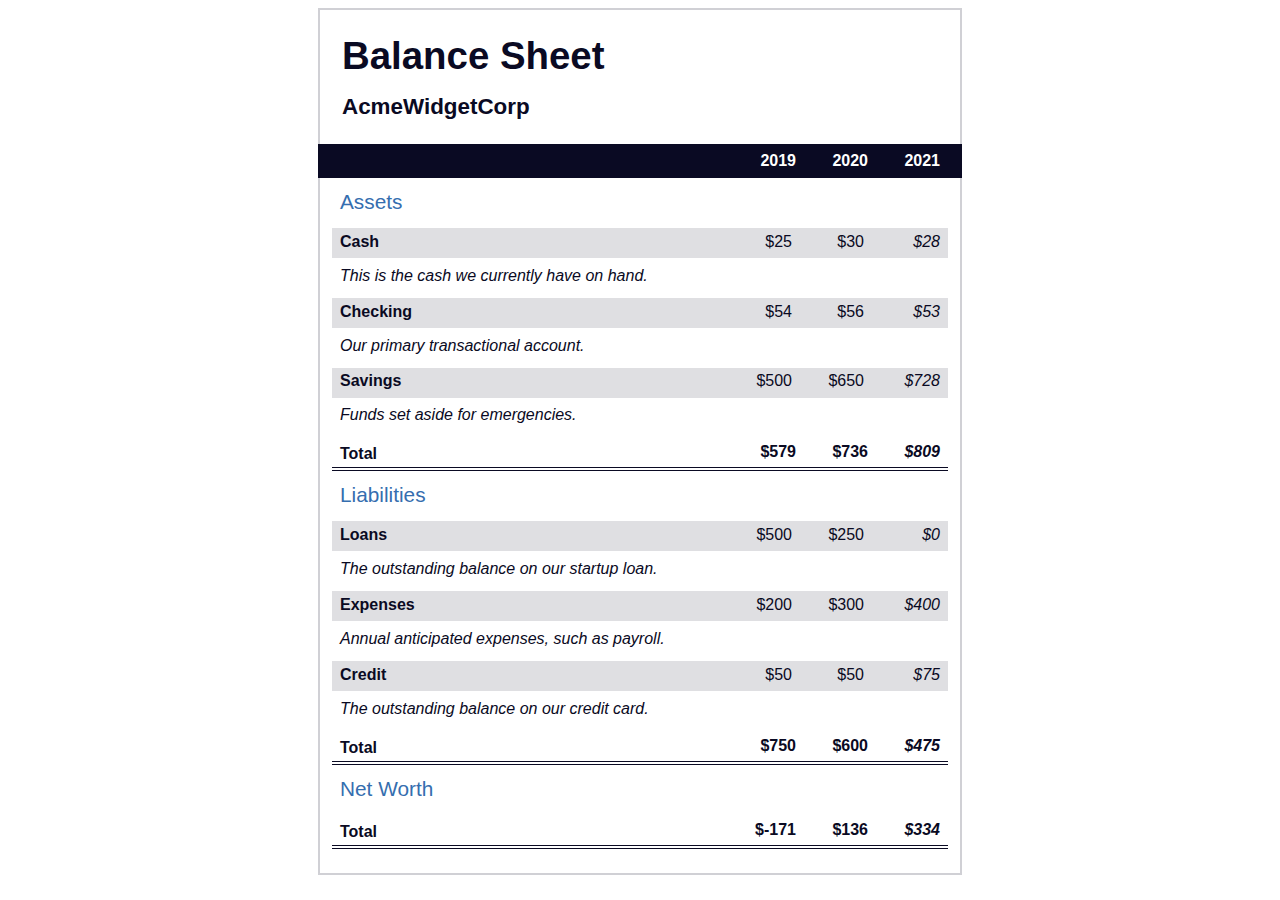
<file: balance_sheet/index.html>
<!DOCTYPE html>
<html lang="en">
  <head>
    <meta charset="UTF-8">
    <meta name="viewport" content="width=device-width, initial-scale=1.0">
    <title>Balance Sheet</title>
    <link rel="stylesheet" href="./styles.css">
  </head>
  <body>
    <main>
      <section>
        <h1>
          <span class="flex">
            <span>AcmeWidgetCorp</span>
            <span>Balance Sheet</span>
          </span>
        </h1>
        <div id="years" aria-hidden="true">
          <span class="year">2019</span>
          <span class="year">2020</span>
          <span class="year">2021</span>
        </div>
        <div class="table-wrap">
          <table>
            <caption>Assets</caption>
            <thead>
              <tr>
                <td></td>
                <th><span class="sr-only year">2019</span></th>
                <th><span class="sr-only year">2020</span></th>
                <th class="current"><span class="sr-only year">2021</span></th>
              </tr>
            </thead>
            <tbody>
              <tr class="data">
                <th>Cash <span class="description">This is the cash we currently have on hand.</span></th>
                <td>$25</td>
                <td>$30</td>
                <td class="current">$28</td>
              </tr>
              <tr class="data">
                <th>Checking <span class="description">Our primary transactional account.</span></th>
                <td>$54</td>
                <td>$56</td>
                <td class="current">$53</td>
              </tr>
              <tr class="data">
                <th>Savings <span class="description">Funds set aside for emergencies.</span></th>
                <td>$500</td>
                <td>$650</td>
                <td class="current">$728</td>
              </tr>
              <tr class="total">
                <th>Total <span class="sr-only">Assets</span></th>
                <td>$579</td>
                <td>$736</td>
                <td class="current">$809</td>
              </tr>
            </tbody>
          </table>
          <table>
            <caption>Liabilities</caption>
            <thead>
              <tr>
              <td></td>
              <th><span class="sr-only">2019</span></th>
              <th><span class="sr-only">2020</span></th>
              <th><span class="sr-only">2021</span></th>
              </tr>
            </thead>
            <tbody>
              <tr class="data">
                <th>Loans <span class="description">The outstanding balance on our startup loan.</span></th>
                <td>$500</td>
                <td>$250</td>
                <td class="current">$0</td>
              </tr>
              <tr class="data">
                <th>Expenses <span class="description">Annual anticipated expenses, such as payroll.</span></th>
                <td>$200</td>
                <td>$300</td>
                <td class="current">$400</td>
              </tr>
              <tr class="data">
                <th>Credit <span class="description">The outstanding balance on our credit card.</span></th>
                <td>$50</td>
                <td>$50</td>
                <td class="current">$75</td>
              </tr>
              <tr class="total">
                <th>Total <span class="sr-only">Liabilities</span></th>
                <td>$750</td>
                <td>$600</td>
                <td class="current">$475</td>
              </tr>
            </tbody>
          </table>
          <table>
            <caption>Net Worth</caption>
            <thead>
              <tr>
              <td></td>
              <th><span class="sr-only">2019</span></th>
              <th><span class="sr-only">2020</span></th>
              <th><span class="sr-only">2021</span></th>
              </tr>
            </thead>
            <tbody>
              <tr class="total">
                <th>Total <span class="sr-only">Net Worth</span></th>
                <td>$-171</td>
                <td>$136</td>
                <td class="current">$334</td>
              </tr>
            </tbody>
          </table>
        </div>
      </section>
    </main>
  </body>
</html>
</file>
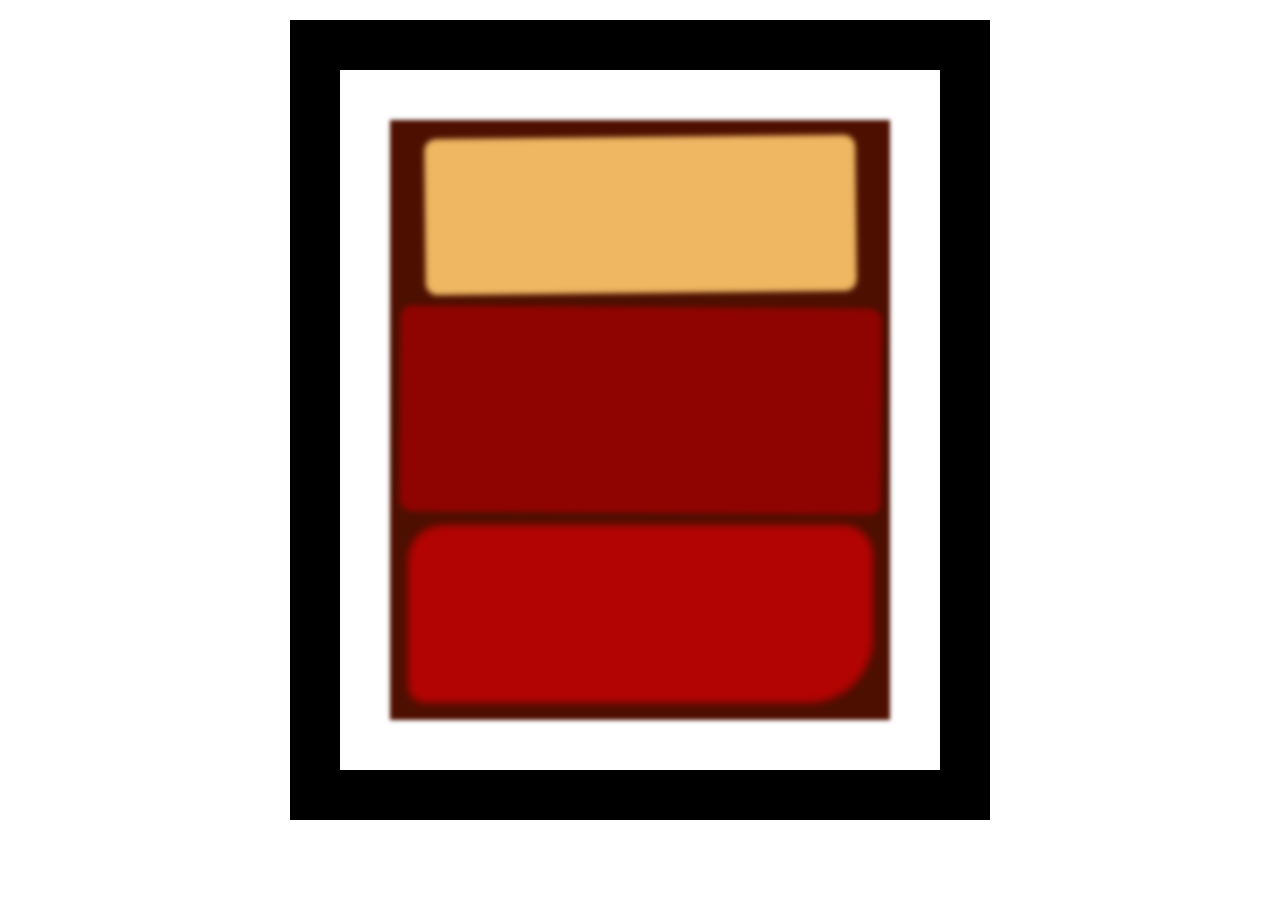
<file: box_model/index.html>
<!DOCTYPE html>
<html lang="en">
  <head>
    <meta charset="UTF-8">
    <title>Rothko Painting</title>
    <link href="./styles.css" rel="stylesheet">
  </head>
  <body>
    <div class="frame">
      <div class="canvas">
        <div class="one"></div>
        <div class="two"></div>
        <div class="three"></div>
      </div>
    </div>
  </body>
</html>
</file>
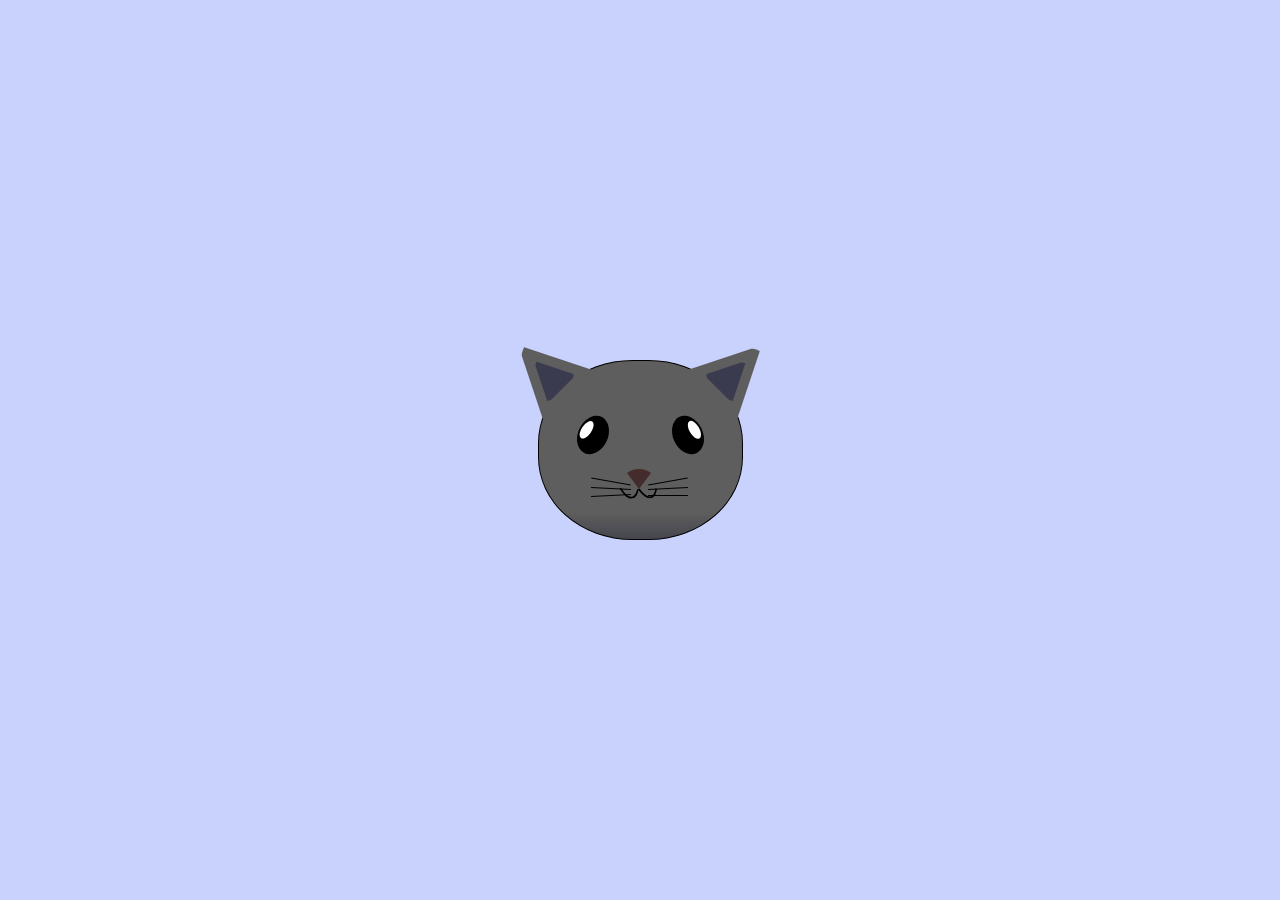
<file: cat_painting/index.html>
<!DOCTYPE html>
<html lang="en">
<head>
    <meta charset="UTF-8">
    <title>fCC Cat Painting</title>
    <link rel="stylesheet" href="./styles.css">
</head>
<body>
    <main>
      <div class="cat-head">
        <div class="cat-ears">
          <div class="cat-left-ear">
            <div class="cat-left-inner-ear"></div>
          </div>
          <div class="cat-right-ear">
            <div class="cat-right-inner-ear"></div>
          </div>
        </div>

        <div class="cat-eyes">
          <div class="cat-left-eye">
            <div class="cat-left-inner-eye"></div>
          </div>
          <div class="cat-right-eye">
            <div class="cat-right-inner-eye"></div>
          </div>
        </div>

        <div class="cat-nose"></div>

        <div class="cat-mouth">
          <div class="cat-mouth-line-left"></div>
          <div class="cat-mouth-line-right"></div>
        </div>

        <div class="cat-whiskers">
          <div class="cat-whiskers-left">
            <div class="cat-whisker-left-top"></div>
            <div class="cat-whisker-left-middle"></div>
            <div class="cat-whisker-left-bottom"></div>
          </div>
          <div class="cat-whiskers-right">
            <div class="cat-whisker-right-top"></div>
            <div class="cat-whisker-right-middle"></div>
            <div class="cat-whisker-right-bottom"></div>
          </div>
        </div>

      </div>
    </main>
</body>
</html>
</file>
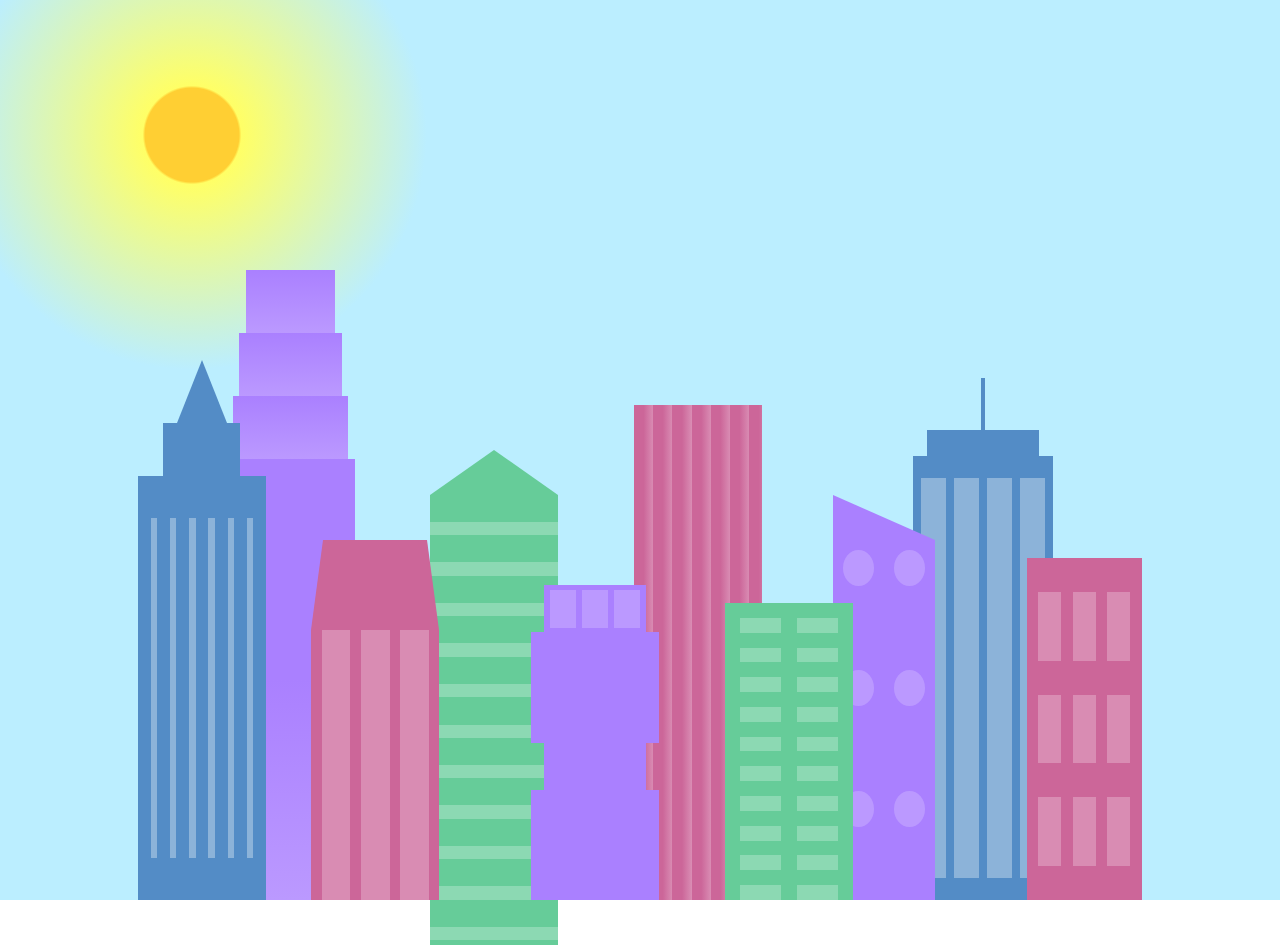
<file: city_skyline/index.html>
<!DOCTYPE html>
<html lang="en">    
  <head>
    <meta charset="UTF-8">
    <title>City Skyline</title>
    <link href="styles.css" rel="stylesheet" />   
  </head>

  <body>
    <div class="background-buildings sky">
      <div></div>
      <div></div>
      <div class="bb1 building-wrap">
        <div class="bb1a bb1-window"></div>
        <div class="bb1b bb1-window"></div>
        <div class="bb1c bb1-window"></div>
        <div class="bb1d"></div>
      </div>
      <div class="bb2">
        <div class="bb2a"></div>
        <div class="bb2b"></div>
      </div>
      <div class="bb3"></div>
      <div></div>
      <div class="bb4 building-wrap">
        <div class="bb4a"></div>
        <div class="bb4b"></div>
        <div class="bb4c window-wrap">
          <div class="bb4-window"></div>
          <div class="bb4-window"></div>
          <div class="bb4-window"></div>
          <div class="bb4-window"></div>
        </div>
      </div>
      <div></div>
      <div></div>
    </div>

    <div class="foreground-buildings">
      <div></div>
      <div></div>
      <div class="fb1 building-wrap">
        <div class="fb1a"></div>
        <div class="fb1b"></div>
        <div class="fb1c"></div>
      </div>
      <div class="fb2">
        <div class="fb2a"></div>
        <div class="fb2b window-wrap">
          <div class="fb2-window"></div>
          <div class="fb2-window"></div>
          <div class="fb2-window"></div>
        </div>
      </div>
      <div></div>
      <div class="fb3 building-wrap">
        <div class="fb3a window-wrap">
          <div class="fb3-window"></div>
          <div class="fb3-window"></div>
          <div class="fb3-window"></div>
        </div>
        <div class="fb3b"></div>
        <div class="fb3a"></div>
        <div class="fb3b"></div>
      </div>
      <div class="fb4">
        <div class="fb4a"></div>
        <div class="fb4b">
          <div class="fb4-window"></div>
          <div class="fb4-window"></div>
          <div class="fb4-window"></div>
          <div class="fb4-window"></div>
          <div class="fb4-window"></div>
          <div class="fb4-window"></div>
        </div>
      </div>
      <div class="fb5"></div>
      <div class="fb6"></div>
      <div></div>
      <div></div>
    </div>
  </body>
</html>
</file>
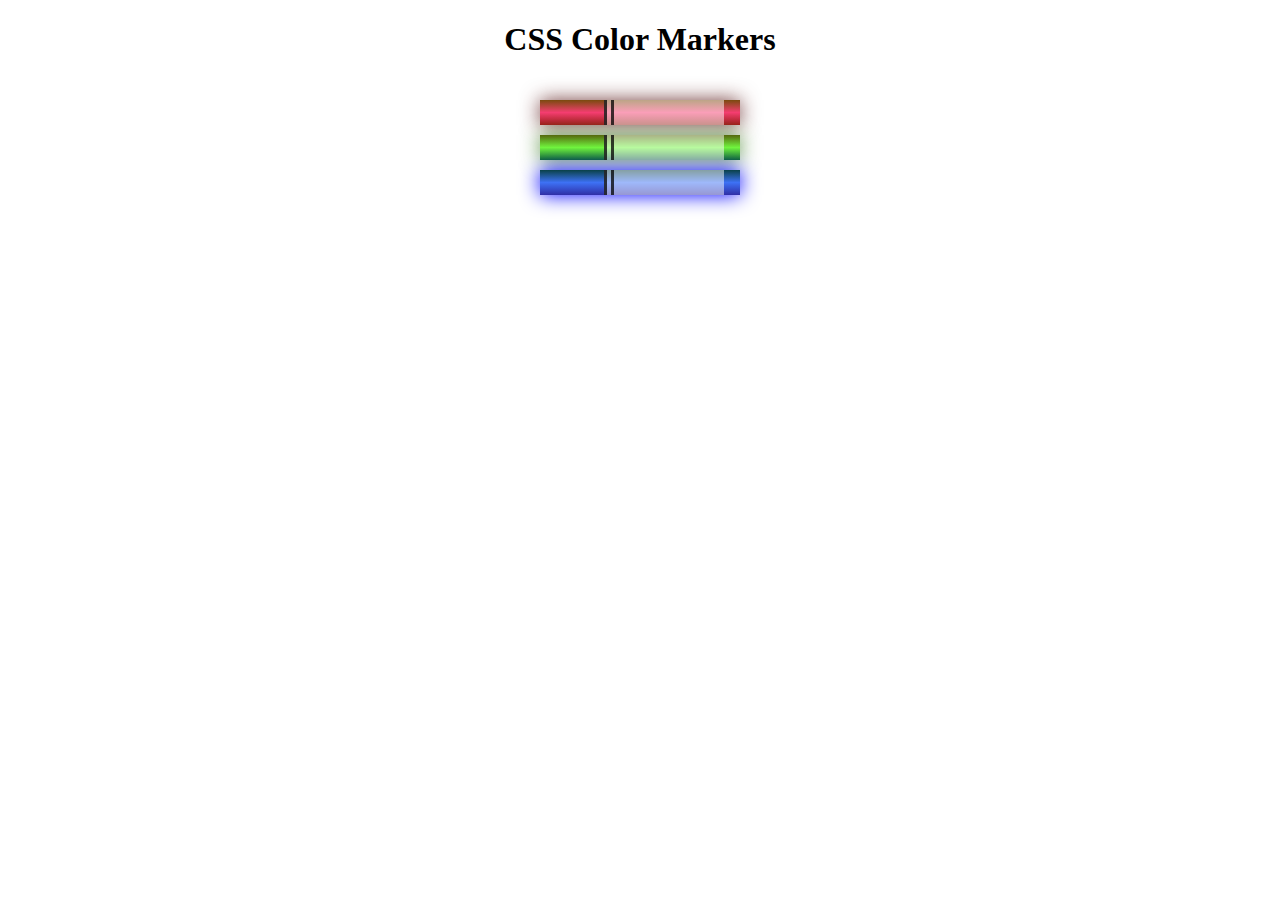
<file: colored_markers/index.html>
<!DOCTYPE html>
<html lang="en">
  <head>
    <meta charset="utf-8">
    <meta name="viewport" content="width=device-width, initial-scale=1.0">
    <title>Colored Markers</title>
    <link rel="stylesheet" href="styles.css">
  </head>
  <body>
    <h1>CSS Color Markers</h1>
    <div class="container">
      <div class="marker red">
        <div class="cap"></div>
        <div class="sleeve"></div>
      </div>
      <div class="marker green">
        <div class="cap"></div>
        <div class="sleeve"></div>
      </div>
      <div class="marker blue">
        <div class="cap"></div>
        <div class="sleeve"></div>
      </div>
    </div>
  </body>
</html>
</file>
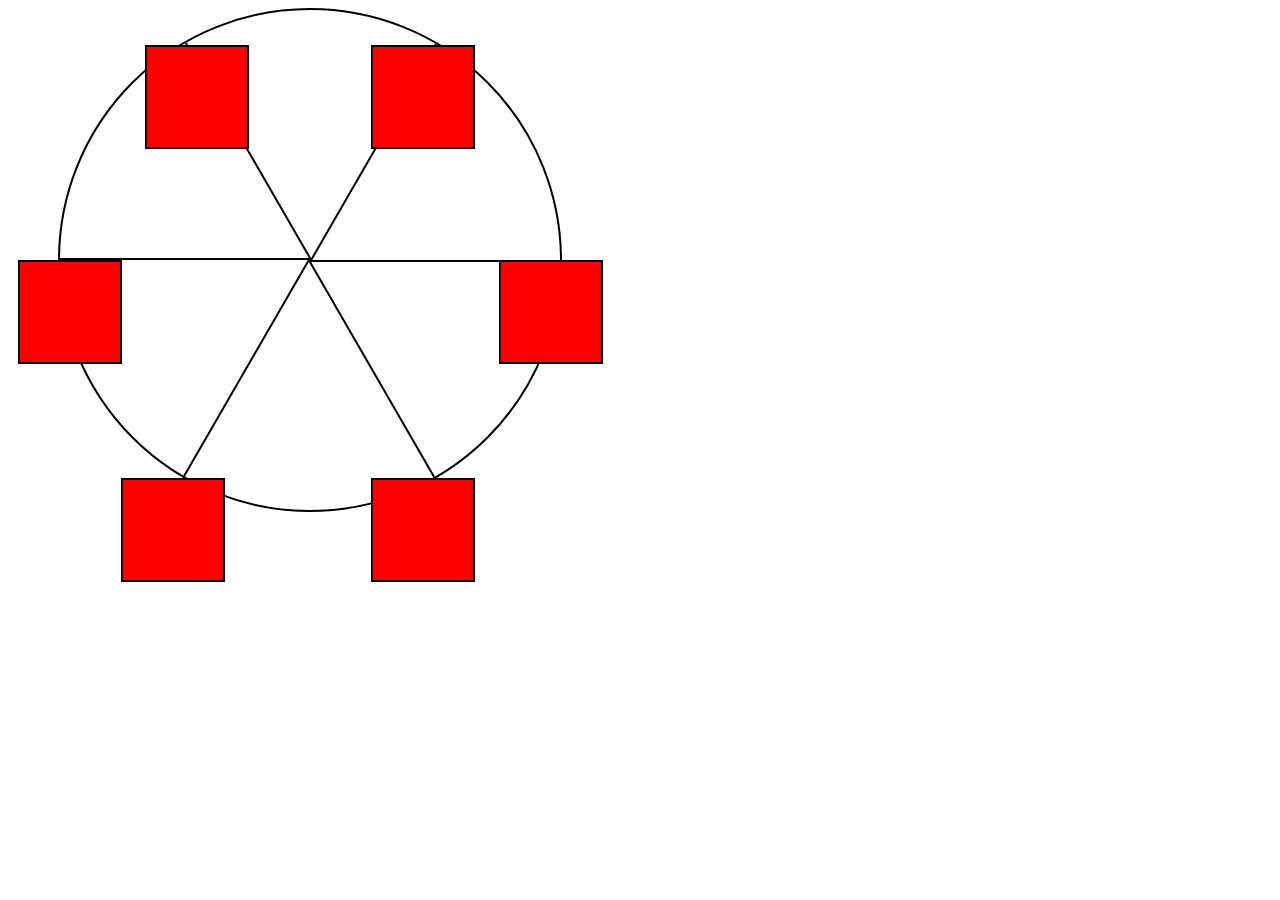
<file: noria/index.html>
<!DOCTYPE html>
<html lang="en">
  <head>
    <meta charset="UTF-8">
    <title>Ferris Wheel</title>
    <link rel="stylesheet" href="./styles.css">
  </head>
  <body>
    <div class="wheel">
      <span class="line"></span>
      <span class="line"></span>
      <span class="line"></span>
      <span class="line"></span>
      <span class="line"></span>
      <span class="line"></span>

      <div class="cabin"></div>
      <div class="cabin"></div>
      <div class="cabin"></div>
      <div class="cabin"></div>
      <div class="cabin"></div>
      <div class="cabin"></div>
    </div>
  </body>
</html>
</file>
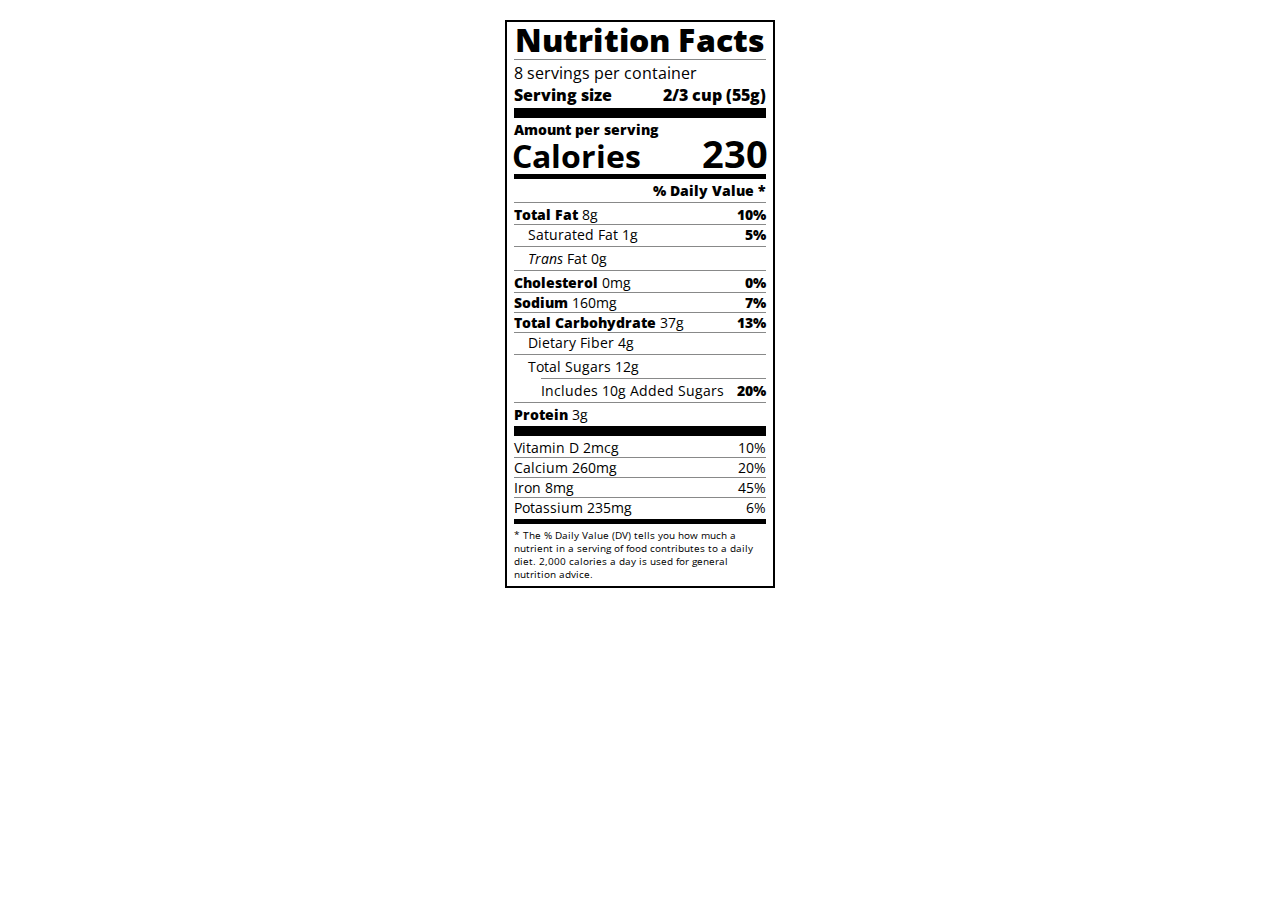
<file: nutrition_label/index.html>
<!DOCTYPE html>
<html lang="en">

<head>
  <meta charset="UTF-8">
  <title>Nutrition Label</title>
  <link href="https://fonts.googleapis.com/css?family=Open+Sans:400,700,800" rel="stylesheet">
  <link href="./styles.css" rel="stylesheet">
</head>

<body>
  <div class="label">
    <header>
      <h1 class="bold">Nutrition Facts</h1>
      <div class="divider"></div>
      <p>8 servings per container</p>
      <p class="bold">Serving size <span>2/3 cup (55g)</span></p>
    </header>
    <div class="divider large"></div>
    <div class="calories-info">
      <div class="left-container">
        <h2 class="bold small-text">Amount per serving</h2>
        <p>Calories</p>
      </div>
      <span>230</span>
    </div>
    <div class="divider medium"></div>
    <div class="daily-value small-text">
      <p class="bold right no-divider">% Daily Value *</p>
      <div class="divider"></div>
      <p><span><span class="bold">Total Fat</span> 8g</span> <span class="bold">10%</span></p>
      <p class="indent no-divider">Saturated Fat 1g <span class="bold">5%</span></p>
      <div class="divider"></div>
      <p class="indent no-divider"><span><i>Trans</i> Fat 0g</span></p>
      <div class="divider"></div>
      <p><span><span class="bold">Cholesterol</span> 0mg</span> <span class="bold">0%</span></p>
      <p><span><span class="bold">Sodium</span> 160mg</span> <span class="bold">7%</span></p>
      <p><span><span class="bold">Total Carbohydrate</span> 37g</span> <span class="bold">13%</span></p>
      <p class="indent no-divider">Dietary Fiber 4g</p>
      <div class="divider"></div>
      <p class="indent no-divider">Total Sugars 12g</p>
      <div class="divider double-indent"></div>
      <p class="double-indent no-divider">Includes 10g Added Sugars <span class="bold">20%</span></p>
      <div class="divider"></div>
      <p class="no-divider"><span><span class="bold">Protein</span> 3g</span></p>
      <div class="divider large"></div>
      <p>Vitamin D 2mcg <span>10%</span></p>
      <p>Calcium 260mg <span>20%</span></p>
      <p>Iron 8mg <span>45%</span></p>
      <p class="no-divider">Potassium 235mg <span>6%</span></p>
    </div>
    <div class="divider medium"></div>
    <p class="note">* The % Daily Value (DV) tells you how much a nutrient in a serving of food contributes to a daily
      diet. 2,000 calories a day is used for general nutrition advice.</p>
  </div>
</body>
</html>
</file>
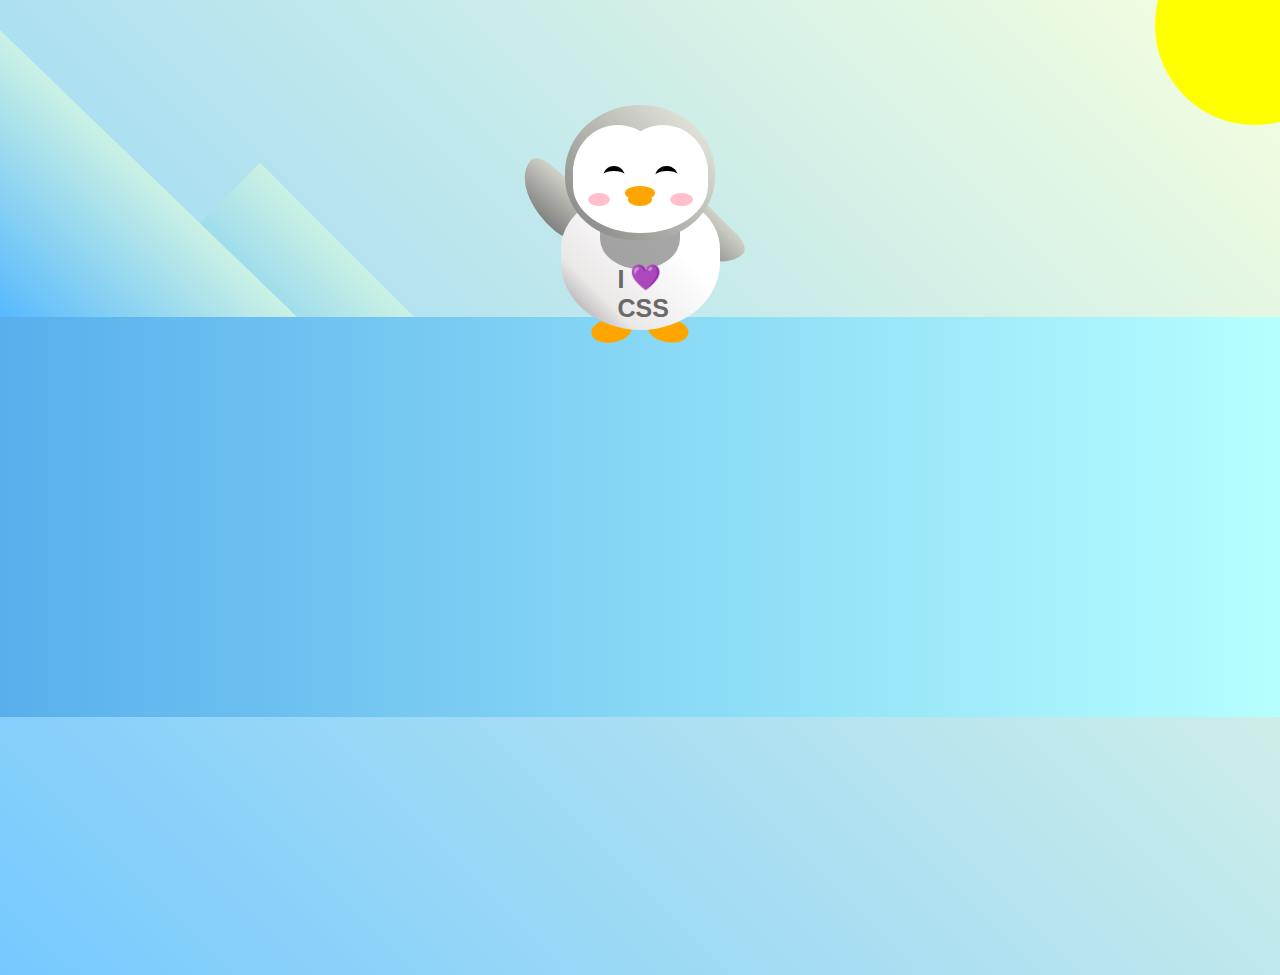
<file: penguin/index.html>
<!DOCTYPE html>
<html lang="en">
  <head>
    <meta charset="UTF-8" />
    <link rel="stylesheet" href="./styles.css" />
    <title>Penguin</title>
    <meta name="viewport" content="width=device-width, initial-scale=1.0" />
  </head>

  <body>
    <div class="left-mountain"></div>
    <div class="back-mountain"></div>
    <div class="sun"></div>
    <div class="penguin">
      <div class="penguin-head">
        <div class="face left"></div>
        <div class="face right"></div>
        <div class="chin"></div>
        <div class="eye left">
          <div class="eye-lid"></div>
        </div>
        <div class="eye right">
          <div class="eye-lid"></div>
        </div>
        <div class="blush left"></div>
        <div class="blush right"></div>
        <div class="beak top"></div>
        <div class="beak bottom"></div>
      </div>
      <div class="shirt">
        <div>💜</div>
        <p>I CSS</p>
      </div> 
      <div class="penguin-body">
        <div class="arm left"></div>
        <div class="arm right"></div>
        <div class="foot left"></div>
        <div class="foot right"></div>
      </div>
    </div>

    <div class="ground"></div>
  </body>
</html>
</file>
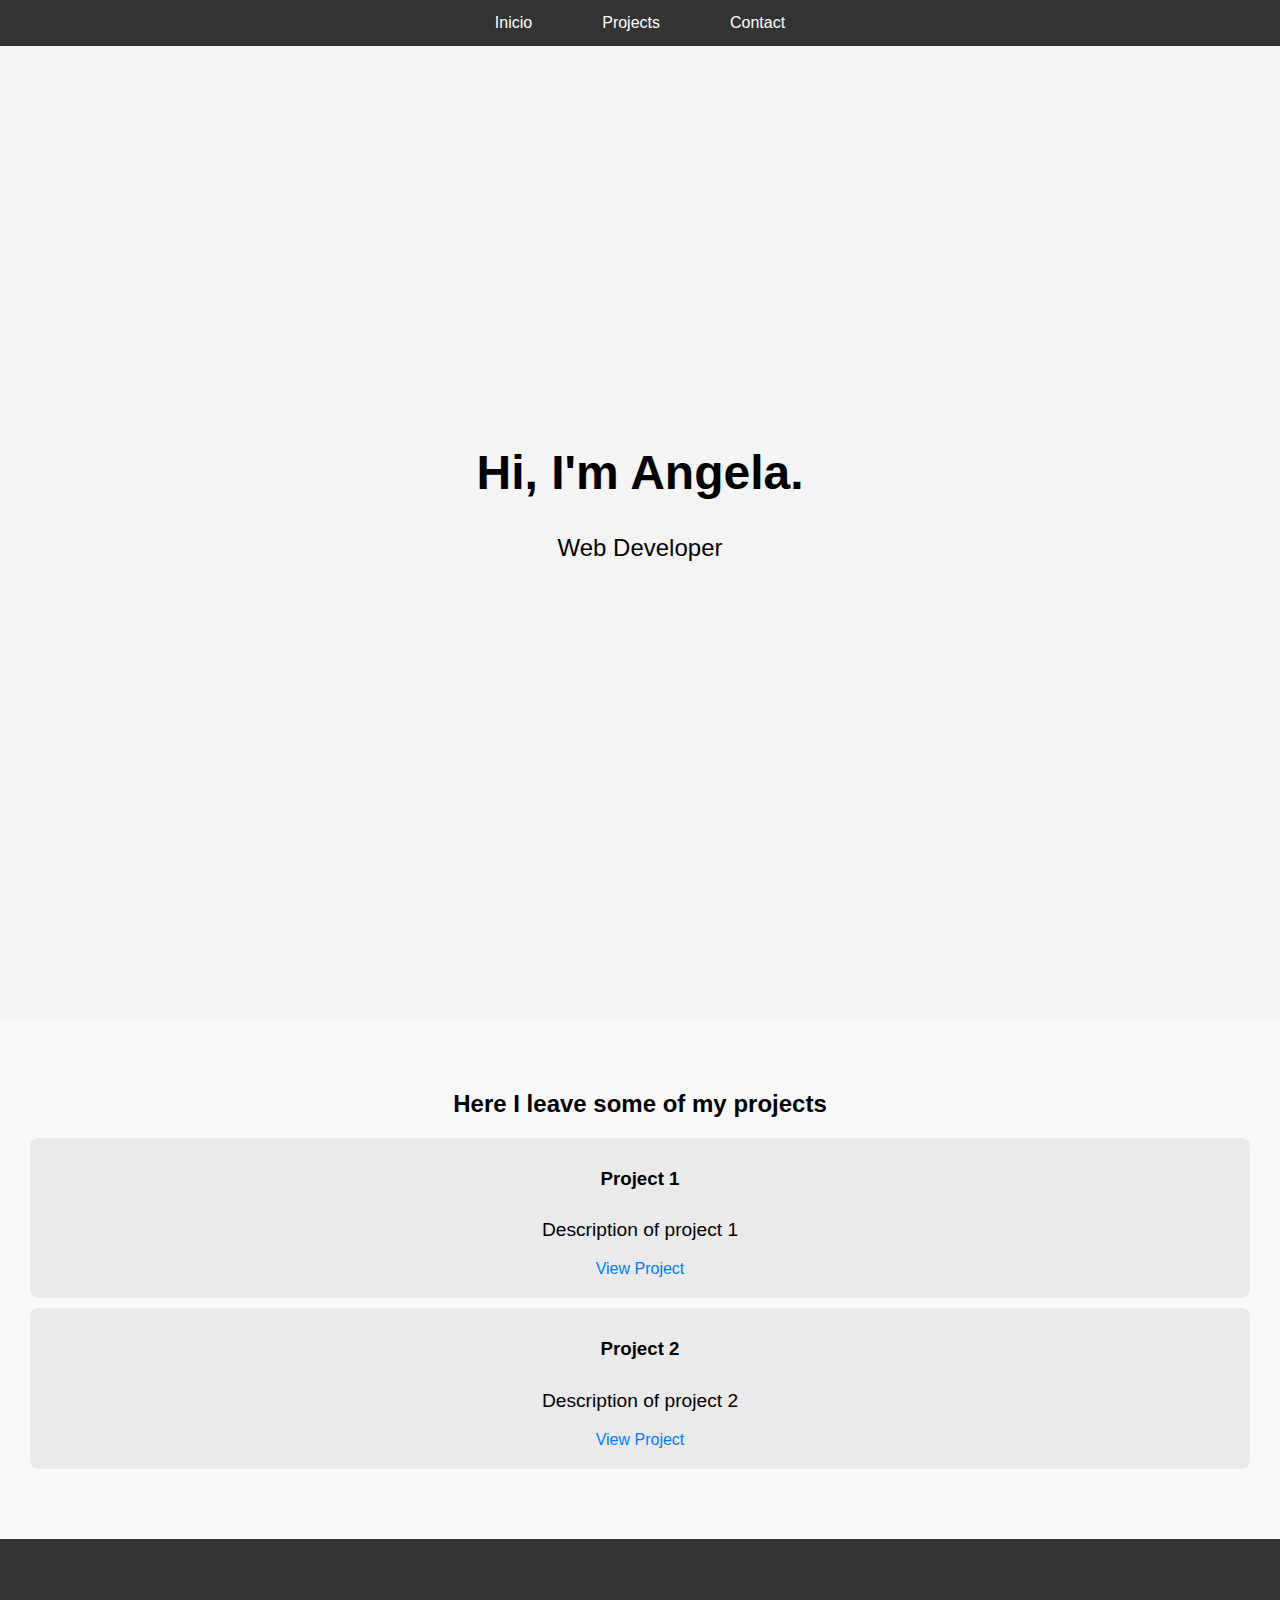
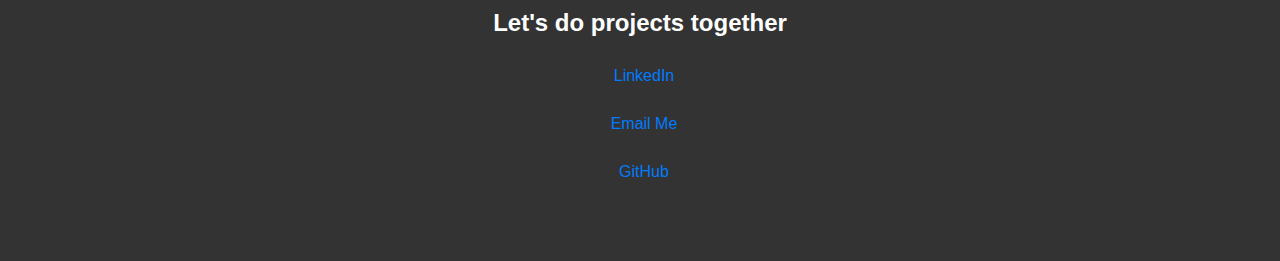
<file: personal _website/index.html>
<!DOCTYPE html>
<html lang="en">
  <head>
    <meta charset="UTF-8" />
    <meta name="viewport" content="width=device-width, initial-scale=1.0" />
    <title>Personal Website</title>
    <link rel="stylesheet" href="styles.css" />
    <link
    rel="stylesheet"
    href="https://cdnjs.cloudflare.com/ajax/libs/font-awesome/6.0.0-beta3/css/all.min.css"
    integrity="sha512-Fo3rlrZj/k7ujTnHq6t6ElBLWQZFjWIC4MdQ/B1E/dqxD2HXx1aKpdpwVR6mN/CcMlQ7wqKxnEJzI0DDvqQnA=="
    crossorigin="anonymous"
    referrerpolicy="no-referrer"
  />
  </head>
  <body>
    <nav id="navbar">
      <ul>
        <li><a href="#welcome-section">Inicio</a></li>
        <li><a href="#projects">Projects</a></li>
        <li><a href="#contact">Contact</a></li>
      </ul>
    </nav>

    <section id="welcome-section">
      <h1>Hi, I'm Angela.</h1>
      <p>Web Developer</p>
    </section>

    <section id="projects">
      <h2>Here I leave some of my projects</h2>
      <div class="project-tile">
        <h3>Project 1</h3>
        <p>Description of project 1</p>
        <a href="https://github.com/yourusername/project1" target="_blank">View Project</a>
      </div>
      <div class="project-tile">
        <h3>Project 2</h3>
        <p>Description of project 2</p>
        <a href="https://github.com/yourusername/project2" target="_blank">View Project</a>
      </div>
    </section>

    <section id="contact">
  <div class="contact-section-header">
    <h2>Let's do projects together</h2>
  </div>
  <div class="contact-links">
    <a href="https://www.linkedin.com/feed/" target="_blank" id="profile-link">
      <i class="fab fa-linkedin"></i> LinkedIn
    </a>
    <a href="mailto:ramosangelairina@gmail.com" target="_blank">
      <i class="fas fa-envelope"></i> Email Me
    </a>
    <a href="https://github.com/AngeIrina" target="_blank">
      <i class="fab fa-github"></i> GitHub
    </a>
  </div>
</section>

  </body>
</html>
</file>
<file: balance_sheet/styles.css>
span[class~="sr-only"] {
    border: 0 !important;
    clip: rect(1px, 1px, 1px, 1px) !important;
    clip-path: inset(50%) !important;
    height: 1px !important;
    width: 1px !important;
    position: absolute !important;
    overflow: hidden !important;
    white-space: nowrap !important;
    padding: 0 !important;
    margin: -1px !important;
  }
  
  html {
    box-sizing: border-box;
  }
  
  body {
    font-family: sans-serif;
    color: #0a0a23;
  }
  
  h1 {
    max-width: 37.25rem;
    margin: 0 auto;
    padding: 1.5rem 1.25rem;
  }
  
  h1 .flex {
    display: flex;
    flex-direction: column-reverse;
    gap: 1rem;
  }
  
  h1 .flex span:first-of-type {
    font-size: 0.7em;
  }
  
  h1 .flex span:last-of-type {
    font-size: 1.2em;
  }
  
  section {
    max-width: 40rem;
    margin: 0 auto;
    border: 2px solid #d0d0d5;
  }
  
  #years {
    display: flex;
    justify-content: flex-end;
    position: sticky;
    z-index: 999;
    top: 0;
    background: #0a0a23;
    color: #fff;
    padding: 0.5rem calc(1.25rem + 2px) 0.5rem 0;
    margin: 0 -2px;
  }
  
  #years span[class] {
    font-weight: bold;
    width: 4.5rem;
    text-align: right;
  }
  
  .table-wrap {
    padding: 0 0.75rem 1.5rem 0.75rem;
  }
  
  table {
    border-collapse: collapse;
    border: 0;
    width: 100%;
    position: relative;
    margin-top: 3rem;
  }
  
  table caption {
    color: #356eaf;
    font-size: 1.3em;
    font-weight: normal;
    position: absolute;
    top: -2.25rem;
    left: 0.5rem;
  }
  
  tbody td {
    width: 100vw;
    min-width: 4rem;
    max-width: 4rem;
  }
  
  tbody th {
    width: calc(100% - 12rem);
  }
  
  tr[class="total"] {
    border-bottom: 4px double #0a0a23;
    font-weight: bold;
  }
  
  tr[class="total"] th {
    text-align: left;
    padding: 0.5rem 0 0.25rem 0.5rem;
  }
  
  tr.total td {
    text-align: right;
    padding: 0 0.25rem;
  }
  
  tr.total td:nth-of-type(3) {
    padding-right: 0.5rem;
  }
  
  tr.total:hover {
    background-color: #99c9ff;
  }
  
  td.current {
    font-style: italic;
  }
  
  tr.data {
    background-image: linear-gradient(to bottom, #dfdfe2 1.845rem, white 1.845rem);
  }
  
  tr.data th {
    text-align: left;
    padding-top: 0.3rem;
    padding-left: 0.5rem;
  }
  
  tr.data th .description {
    display: block;
    font-weight: normal;
    font-style: italic;
    padding: 1rem 0 0.75rem;
    margin-right: -13.5rem;
  }
  
  tr.data td {
    vertical-align: top;
    padding: 0.3rem  0.5rem 0.25rem 0;
    text-align: right;
  }
</file>
<file: box_model/styles.css>
.canvas {
    width: 500px;
    height: 600px;
    background-color: #4d0f00;
    overflow: hidden;
    filter: blur(2px);
  }
  
  .frame {
    border: 50px solid black;
    width: 500px;
    padding: 50px;
    margin: 20px auto;
  }
  
  .one {
    width: 425px;
    height: 150px;
    background-color: #efb762;
    margin: 20px auto;
    box-shadow: 0 0 3px 3px #efb762;
    border-radius: 9px;
    transform: rotate(-0.6deg);
  }
  
  .two {
    width: 475px;
    height: 200px;
    background-color: #8f0401;
    margin: 0 auto 20px;
    box-shadow: 0 0 3px 3px #8f0401;
    border-radius: 8px 10px;
    transform: rotate(0.4deg);
  }
  
  .one, .two {
    filter: blur(1px);
  }
  
  .three {
    width: 91%;
    height: 28%;
    background-color: #b20403;
    margin: auto;
    filter: blur(2px);
    box-shadow: 0 0 5px 5px #b20403;
    border-radius: 30px 25px 60px 12px;
  }
</file>
<file: cat_painting/styles.css>
* {
    box-sizing: border-box;
  }
  
  body {
    background-color: #c9d2fc;
  }
  
  .cat-head {
    position: absolute;
    right: 0;
    left: 0;
    top: 0;
    bottom: 0;
    margin: auto;
    background: linear-gradient(#5e5e5e 85%, #45454f 100%);
    width: 205px;
    height: 180px;
    border: 1px solid #000;
    border-radius: 46%;
  }
  
  .cat-left-ear {
    position: absolute;
    top: -26px;
    left: -31px;
    z-index: 1;
    border-top-left-radius: 90px;
    border-top-right-radius: 10px;
    transform: rotate(-45deg);
    border-left: 35px solid transparent;
    border-right: 35px solid transparent;
    border-bottom: 70px solid #5e5e5e;
  }
  
  .cat-right-ear {
    position: absolute;
    top: -26px;
    left: 163px;
    z-index: 1;
    transform: rotate(45deg);
    border-top-left-radius: 90px;
    border-top-right-radius: 10px;
    border-left: 35px solid transparent;
    border-right: 35px solid transparent;
    border-bottom: 70px solid #5e5e5e;
  }
  
  .cat-left-inner-ear {
    position: absolute;
    top: 22px;
    left: -20px;
    border-top-left-radius: 90px;
    border-top-right-radius: 10px;
    border-bottom-right-radius: 40%;
    border-bottom-left-radius: 40%;
    border-left: 20px solid transparent;
    border-right: 20px solid transparent;
    border-bottom: 40px solid #3b3b4f;
  }
  
  .cat-right-inner-ear {
    position: absolute;
    top: 22px;
    left: -20px;
    border-top-left-radius: 90px;
    border-top-right-radius: 10px;
    border-bottom-right-radius: 40%;
    border-bottom-left-radius: 40%;
    border-left: 20px solid transparent;
    border-right: 20px solid transparent;
    border-bottom: 40px solid #3b3b4f;
  }
  
  .cat-left-eye {
    position: absolute;
    top: 54px;
    left: 39px;
    border-radius: 60%;
    transform: rotate(25deg);
    width: 30px;
    height: 40px;
    background-color: #000;
  }
  
  .cat-right-eye {
    position: absolute;
    top: 54px;
    left: 134px;
    border-radius: 60%;
    transform: rotate(-25deg);
    width: 30px;
    height: 40px;
    background-color: #000;
  }
  
  .cat-left-inner-eye {
    position: absolute;
    top: 8px;
    left: 2px;
    width: 10px;
    height: 20px;
    transform: rotate(10deg);
    background-color: #fff;
    border-radius: 60%;
  }
  
  .cat-right-inner-eye {
    position: absolute;
    top: 8px;
    left: 18px;
    transform: rotate(-5deg);
    width: 10px;
    height: 20px;
    background-color: #fff;
    border-radius: 60%;
  }
  
  .cat-nose {
    position: absolute;
    top: 108px;
    left: 85px;
    border-top-left-radius: 50%;
    border-bottom-right-radius: 50%;
    border-bottom-left-radius: 50%;
    transform: rotate(180deg);
    border-left: 15px solid transparent;
    border-right: 15px solid transparent;
    border-bottom: 20px solid #442c2c;
  }
  
  .cat-mouth div {
    width: 30px;
    height: 50px;
    border: 2px solid #000;
    border-radius: 190%/190px 150px 0 0;
    border-color: black transparent transparent transparent;
  }
  
  .cat-mouth-line-left {
    position: absolute;
    top: 88px;
    left: 74px;
    transform: rotate(170deg);
  }
  
  .cat-mouth-line-right {
    position: absolute;
    top: 88px;
    left: 91px;
    transform: rotate(165deg);
  }
  
  .cat-whiskers-left div {
    width: 40px;
    height: 1px;
    background-color: #000;
  }
  
  .cat-whiskers-right div {
    width: 40px;
    height: 1px;
    background-color: #000;
  }
  
  .cat-whisker-left-top {
    position: absolute;
    top: 120px;
    left: 52px;
    transform: rotate(10deg);
  }
  
  .cat-whisker-left-middle {
    position: absolute;
    top: 127px;
    left: 52px;
    transform: rotate(3deg);
  }
  
  .cat-whisker-left-bottom {
    position: absolute;
    top: 134px;
    left: 52px;
    transform: rotate(-3deg);
  }
  
  .cat-whisker-right-top {
    position: absolute;
    top: 120px;
    left: 109px;
    transform: rotate(-10deg);
  }
  
  .cat-whisker-right-middle {
    position: absolute;
    top: 127px;
    left: 109px;
    transform: rotate(-3deg);
  }
  
  .cat-whisker-right-bottom {
    position: absolute;
    top: 134px;
    left: 109px;
  
  }
</file>
<file: city_skyline/styles.css>
:root {
    --building-color1: #aa80ff;
    --building-color2: #66cc99;
    --building-color3: #cc6699;
    --building-color4: #538cc6;
    --window-color1: #bb99ff;
    --window-color2: #8cd9b3;
    --window-color3: #d98cb3;
    --window-color4: #8cb3d9;
  }
  
  * {
    box-sizing: border-box;
  }
  
  body {
    height: 100vh;
    margin: 0;
    overflow: hidden;
  }
  
  .background-buildings, .foreground-buildings {
    width: 100%;
    height: 100%;
    display: flex;
    align-items: flex-end;
    justify-content: space-evenly;
    position: absolute;
    top: 0;
  }
  
  .building-wrap {
    display: flex;
    flex-direction: column;
    align-items: center;
  }
  
  .window-wrap {
    display: flex;
    align-items: center;
    justify-content: space-evenly;
  }
  
  .sky {
    background: radial-gradient(
        closest-corner circle at 15% 15%,
        #ffcf33,
        #ffcf33 20%,
        #ffff66 21%,
        #bbeeff 100%
      );
  }
  
  /* BACKGROUND BUILDINGS - "bb" stands for "background building" */
  .bb1 {
    width: 10%;
    height: 70%;
  }
  
  .bb1a {
    width: 70%;
  }
  
  .bb1b {
    width: 80%;
  }
  
  .bb1c {
    width: 90%;
  }
  
  .bb1d {
    width: 100%;
    height: 70%;
    background: linear-gradient(
        var(--building-color1) 50%,
        var(--window-color1)
      );
  }
  
  .bb1-window {
    height: 10%;
    background: linear-gradient(
        var(--building-color1),
        var(--window-color1)
      );
  }
  
  .bb2 {
    width: 10%;
    height: 50%;
  }
  
  .bb2a {
    border-bottom: 5vh solid var(--building-color2);
    border-left: 5vw solid transparent;
    border-right: 5vw solid transparent;
  }
  
  .bb2b {
    width: 100%;
    height: 100%;
    background: repeating-linear-gradient(
        var(--building-color2),
        var(--building-color2) 6%,
        var(--window-color2) 6%,
        var(--window-color2) 9%
      );
  }
  
  .bb3 {
    width: 10%;
    height: 55%;
    background: repeating-linear-gradient(
        90deg,
        var(--building-color3),
        var(--building-color3),
        var(--window-color3) 15%
      );
  }
  
  .bb4 {
    width: 11%;
    height: 58%;
  }
  
  .bb4a {
    width: 3%;
    height: 10%;
    background-color: var(--building-color4);
  }
  
  .bb4b {
    width: 80%;
    height: 5%;
    background-color: var(--building-color4);
  }
  
  .bb4c {
    width: 100%;
    height: 85%;
    background-color: var(--building-color4);
  }
  
  .bb4-window {
    width: 18%;
    height: 90%;
    background-color: var(--window-color4);
  }
  
  /* FOREGROUND BUILDINGS - "fb" stands for "foreground building" */
  .fb1 {
    width: 10%;
    height: 60%;
  }
  
  .fb1a {
    border-bottom: 7vh solid var(--building-color4);
    border-left: 2vw solid transparent;
    border-right: 2vw solid transparent;
  }
  
  .fb1b {
    width: 60%;
    height: 10%;
    background-color: var(--building-color4);
  }
  
  .fb1c {
    width: 100%;
    height: 80%;
    background: repeating-linear-gradient(
        90deg,
        var(--building-color4),
        var(--building-color4) 10%,
        transparent 10%,
        transparent 15%
      ),
      repeating-linear-gradient(
        var(--building-color4),
        var(--building-color4) 10%,
        var(--window-color4) 10%,
        var(--window-color4) 90%
      );
  }
  
  .fb2 {
    width: 10%;
    height: 40%;
  }
  
  .fb2a {
    width: 100%;
    border-bottom: 10vh solid var(--building-color3);
    border-left: 1vw solid transparent;
    border-right: 1vw solid transparent;
  }
  
  .fb2b {
    width: 100%;
    height: 75%;
    background-color: var(--building-color3);
  }
  
  .fb2-window {
    width: 22%;
    height: 100%;
    background-color: var(--window-color3);
  }
  
  .fb3 {
    width: 10%;
    height: 35%;
  }
  
  .fb3a {
    width: 80%;
    height: 15%;
    background-color: var(--building-color1);
  }
  
  .fb3b {
    width: 100%;
    height: 35%;
    background-color: var(--building-color1);
  }
  
  .fb3-window {
    width: 25%;
    height: 80%;
    background-color: var(--window-color1);
  }
  
  .fb4 {
    width: 8%;
    height: 45%;
    position: relative;
    left: 10%;
  }
  
  .fb4a {
    border-top: 5vh solid transparent;
    border-left: 8vw solid var(--building-color1);
  }
  
  .fb4b {
    width: 100%;
    height: 89%;
    background-color: var(--building-color1);
    display: flex;
    flex-wrap: wrap;
  }
  
  .fb4-window {
    width: 30%;
    height: 10%;
    border-radius: 50%;
    background-color: var(--window-color1);
    margin: 10%;
  }
  
  .fb5 {
    width: 10%;
    height: 33%;
    position: relative;
    right: 10%;
    background: repeating-linear-gradient(
        var(--building-color2),
        var(--building-color2) 5%,
        transparent 5%,
        transparent 10%
      ),
      repeating-linear-gradient(
        90deg,
        var(--building-color2),
        var(--building-color2) 12%,
        var(--window-color2) 12%,
        var(--window-color2) 44%
      );
  }
  
  .fb6 {
    width: 9%;
    height: 38%;
    background: repeating-linear-gradient(
        90deg,
        var(--building-color3),
        var(--building-color3) 10%,
        transparent 10%,
        transparent 30%
      ),
      repeating-linear-gradient(
        var(--building-color3),
        var(--building-color3) 10%,
        var(--window-color3) 10%,
        var(--window-color3) 30%
      );
  }
  
  @media (max-width: 1000px) {
    :root {
      --building-color1: #000;
      --building-color2: #000;
      --building-color3: #000;
      --building-color4: #000;
    }
    .sky {
      background: radial-gradient(
          closest-corner circle at 15% 15%,
          #ccc,
          #ccc 20%,
          #445 21%,
          #223 100%
        );
    }
  }
</file>
<file: colored_markers/styles.css>
h1 {
    text-align: center;
  }
  
  .container {
    background-color: rgb(255, 255, 255);
    padding: 10px 0;
  }
  
  .marker {
    width: 200px;
    height: 25px;
    margin: 10px auto;
  }
  
  .cap {
    width: 60px;
    height: 25px;
  }
  
  .sleeve {
    width: 110px;
    height: 25px;
    background-color: rgba(255, 255, 255, 0.5);
    border-left: 10px double rgba(0, 0, 0, 0.75);
  }
  
  .cap, .sleeve {
    display: inline-block;
  }
  
  .red {
    background: linear-gradient(rgb(122, 74, 14), rgb(245, 62, 113), rgb(162, 27, 27));
    box-shadow: 0 0 20px 0 rgba(83, 14, 14, 0.8);
  }
  
  .green {
    background: linear-gradient(#55680D, #71F53E, #116C31);
    box-shadow: 0 0 20px 0 #3B7E20CC;
  }
  .blue {
    background: linear-gradient(hsl(186, 76%, 16%), hsl(223, 90%, 60%), hsl(240, 56%, 42%));
    box-shadow: 0 0 20px 0 blue;
  }
</file>
<file: noria/styles.css>
.wheel {
    border: 2px solid black;
    border-radius: 50%;
    margin-left: 50px;
    position: absolute;
    height: 55vw;
    width: 55vw;
    max-width: 500px;
    max-height: 500px;
    animation-name: wheel;
    animation-duration: 10s;
    animation-iteration-count: infinite;
    animation-timing-function: linear;
  }
  
  .line {
    background-color: black;
    width: 50%;
    height: 2px;
    position: absolute;
    top: 50%;
    left: 50%;
    transform-origin: 0% 0%;
  }
  
  .line:nth-of-type(2) {
    transform: rotate(60deg);
  }
  .line:nth-of-type(3) {
    transform: rotate(120deg);
  }
  .line:nth-of-type(4) {
    transform: rotate(180deg);
  }
  .line:nth-of-type(5) {
    transform: rotate(240deg);
  }
  .line:nth-of-type(6) {
    transform: rotate(300deg);
  }
  
  .cabin {
    background-color: red;
    width: 20%;
    height: 20%;
    position: absolute;
    border: 2px solid;
    transform-origin: 50% 0%;
    animation: cabins 10s ease-in-out infinite;
  }
  
  .cabin:nth-of-type(1) {
    right: -8.5%;
    top: 50%;
  }
  .cabin:nth-of-type(2) {
    right: 17%;
    top: 93.5%;
  }
  .cabin:nth-of-type(3) {
    right: 67%;
    top: 93.5%;
  }
  .cabin:nth-of-type(4) {
    left: -8.5%;
    top: 50%;
  }
  .cabin:nth-of-type(5) {
    left: 17%;
    top: 7%;
  }
  .cabin:nth-of-type(6) {
    right: 17%;
    top: 7%;
  }
  
  @keyframes wheel {
     0% {
       transform: rotate(0deg);
     }
     100% {
       transform: rotate(360deg);
     }
  }
  
  @keyframes cabins {
    0% {
      transform: rotate(0deg);
    }
    25% {
      background-color: yellow;
    }
    50% {
      background-color: purple;
    }
    100% {
      transform: rotate(-360deg);
    }
  }
</file>
<file: nutrition_label/styles.css>
* {
    box-sizing: border-box;
  }
  
  html {
    font-size: 16px;
  }
  
  body {
    font-family: 'Open Sans', sans-serif;
  }
  
  .label {
    border: 2px solid black;
    width: 270px;
    margin: 20px auto;
    padding: 0 7px;
  }
  
  header h1 {
    text-align: center;
    margin: -4px 0;
    letter-spacing: 0.15px
  }
  
  p {
    margin: 0;
    display: flex;
    justify-content: space-between;
  }
  
  .divider {
    border-bottom: 1px solid #888989;
    margin: 2px 0;
  }
  
  .bold {
    font-weight: 800;
  }
  
  .large {
    height: 10px;
  }
  
  .large, .medium {
    background-color: black;
    border: 0;
  }
  
  .medium {
    height: 5px;
  }
  
  .small-text {
    font-size: 0.85rem;
  }
  
  
  .calories-info {
    display: flex;
    justify-content: space-between;
    align-items: flex-end;
  }
  
  .calories-info h2 {
    margin: 0;
  }
  
  .left-container p {
    margin: -5px -2px;
    font-size: 2em;
    font-weight: 700;
  }
  
  .calories-info span {
    margin: -7px -2px;
    font-size: 2.4em;
    font-weight: 700;
  }
  
  .right {
    justify-content: flex-end;
  }
  
  .indent {
    margin-left: 1em;
  }
  
  .double-indent {
    margin-left: 2em;
  }
  
  .daily-value p:not(.no-divider) {
    border-bottom: 1px solid #888989;
  }
  .note {
    font-size: 0.6rem;
    margin: 5px 0;
  }
</file>
<file: penguin/styles.css>
:root {
    --penguin-face: white;
    --penguin-picorna: orange;
    --penguin-skin: gray;
  }
  
  body {
    background: linear-gradient(45deg, rgb(118, 201, 255), rgb(247, 255, 222));
    margin: 0;
    padding: 0;
    width: 100%;
    height: 100vh;
    overflow: hidden;
  }
  
  .left-mountain {
    width: 300px;
    height: 300px;
    background: linear-gradient(rgb(203, 241, 228), rgb(80, 183, 255));
    position: absolute;
    transform: skew(0deg, 44deg);
    z-index: 2;
    margin-top: 100px;
  }
  
  .back-mountain {
    width: 300px;
    height: 300px;
    background: linear-gradient(rgb(203, 241, 228), rgb(47, 170, 255));
    position: absolute;
    z-index: 1;
    transform: rotate(45deg);
    left: 110px;
    top: 225px;
  }
  
  .sun {
    width: 200px;
    height: 200px;
    background-color: yellow;
    position: absolute;
    border-radius: 50%;
    top: -75px;
    right: -75px;
  }
  
  .penguin {
    width: 300px;
    height: 300px;
    margin: auto;
    margin-top: 75px;
    z-index: 4;
    position: relative;
    transition: transform 1s ease-in-out 0ms;
  }
  
  .penguin * {
    position: absolute;
  }
  
  .penguin:active {
    transform: scale(1.5);
    cursor: not-allowed;
  }
  
  .penguin-head {
    width: 50%;
    height: 45%;
    background: linear-gradient(
      45deg,
      var(--penguin-skin),
      rgb(239, 240, 228)
    );
    border-radius: 70% 70% 65% 65%;
    top: 10%;
    left: 25%;
    z-index: 1;
  }
  
  .face {
    width: 60%;
    height: 70%;
    background-color: var(--penguin-face);
    border-radius: 70% 70% 60% 60%;
    top: 15%;
  }
  
  .face.left {
    left: 5%;
  }
  
  .face.right {
    right: 5%;
  }
  
  .chin {
    width: 90%;
    height: 70%;
    background-color: var(--penguin-face);
    top: 25%;
    left: 5%;
    border-radius: 70% 70% 100% 100%;
  }
  
  .eye {
    width: 15%;
    height: 17%;
    background-color: black;
    top: 45%;
    border-radius: 50%;
  }
  
  .eye.left {
    left: 25%;
  }
  
  .eye.right {
    right: 25%;
  }
  
  .eye-lid {
    width: 150%;
    height: 100%;
    background-color: var(--penguin-face);
    top: 25%;
    left: -23%;
    border-radius: 50%;
  }
  
  .blush {
    width: 15%;
    height: 10%;
    background-color: pink;
    top: 65%;
    border-radius: 50%;
  }
  
  .blush.left {
    left: 15%;
  }
  
  .blush.right {
    right: 15%;
  }
  
  .beak {
    height: 10%;
    background-color: var(--penguin-picorna);
    border-radius: 50%;
  }
  
  .beak.top {
    width: 20%;
    top: 60%;
    left: 40%;
  }
  
  .beak.bottom {
    width: 16%;
    top: 65%;
    left: 42%;
  }
  
  .shirt {
    font: bold 25px Helvetica, sans-serif;
    top: 165px;
    left: 127.5px;
    z-index: 1;
    color: #6a6969;
  }
  
  .shirt div {
    font-weight:  initial;
    top: 22.5px;
    left: 12px;
  }
  
  .penguin-body {
    width: 53%;
    height: 45%;
    background: linear-gradient(
      45deg,
      rgb(134, 133, 133) 0%,
      rgb(234, 231, 231) 25%,
      white 67%
    );
    border-radius: 80% 80% 100% 100%;
    top: 40%;
    left: 23.5%;
  }
  
  .penguin-body::before {
    content: "";
    position: absolute;
    width: 50%;
    height: 45%;
    background-color: var(--penguin-skin);
    top: 10%;
    left: 25%;
    border-radius: 0% 0% 100% 100%;
    opacity: 70%;
  }
  
  .arm {
    width: 30%;
    height: 60%;
    background: linear-gradient(
      90deg,
      var(--penguin-skin),
      rgb(209, 210, 199)
    );
    border-radius: 30% 30% 30% 120%;
    z-index: -1;
  }
  
  .arm.left {
    top: 35%;
    left: 5%;
    transform-origin: top left; 
    transform: rotate(130deg) scaleX(-1);
    animation: 3s linear infinite wave;
  }
  
  .arm.right {
    top: 0%;
    right: -5%;
    transform: rotate(-45deg);
  }
  
  @keyframes wave {
    10% {
      transform: rotate(110deg) scaleX(-1);
    }
    20% {
      transform: rotate(130deg) scaleX(-1);
    }
    30% {
      transform: rotate(110deg) scaleX(-1);
    }
    40% {
      transform: rotate(130deg) scaleX(-1);
    }
  }
  
  .foot {
    width:  15%;
    height: 30%;
    background-color: var(--penguin-picorna);
    top: 85%;
    border-radius: 50%;
    z-index: -1;
  }
  
  .foot.left {
    left: 25%;
    transform: rotate(80deg);
  }
  
  .foot.right {
    right: 25%;
    transform: rotate(-80deg);
  }
  
  .ground {
    width: 100vw;
    height: 400px;
    background: linear-gradient(90deg, rgb(88, 175, 236), rgb(182, 255, 255));
    z-index: 3;
    position: absolute;
    margin-top: -58px;
  }
</file>
<file: personal _website/styles.css>
/* General Styles */
body {
    font-family: Arial, sans-serif;
    margin: 0;
    padding: 0;
    box-sizing: border-box;
    scroll-behavior: smooth;
  }
  
  h1, h2, h3 {
    margin: 0;
    padding: 10px 0;
    text-align: center;
  }
  
  p {
    text-align: center;
    font-size: 1.2em;
  }
  
  section {
    padding: 60px 20px;
  }
  
  a {
    color: #007BFF;
    text-decoration: none;
  }
  
  /* Navbar Styles */
  nav {
    position: fixed;
    top: 0;
    width: 100%;
    background-color: #333;
    z-index: 1000;
  }
  
  nav ul {
    list-style-type: none;
    margin: 0;
    padding: 0;
    display: flex;
    justify-content: center;
  }
  
  nav ul li {
    margin: 0 15px;
  }
  
  nav ul li a {
    color: white;
    text-decoration: none;
    padding: 14px 20px;
    display: block;
  }
  
  nav ul li a:hover {
    background-color: #555;
    border-radius: 4px;
  }
  
  /* Welcome Section */
  #welcome-section {
    height: 100vh;
    background-color: #f4f4f4;
    display: flex;
    flex-direction: column;
    justify-content: center;
    align-items: center;
    text-align: center;
  }
  
  #welcome-section h1 {
    font-size: 3em;
  }
  
  #welcome-section p {
    font-size: 1.5em;
  }
  
  /* Projects Section */
  .project-tile {
    background-color: #eaeaea;
    padding: 20px;
    margin: 10px;
    border-radius: 8px;
    text-align: center;
  }
  
  #projects {
    background-color: #f9f9f9;
  }
  
  /* Contact Section */
  #contact {
    background-color: #333;
    color: white;
  }
  
  .contact-section-header h2 {
    color: white;
  }
  
  .contact-links a {
    color: #007BFF;
    padding: 10px;
    display: block;
    margin: 10px 0;
    text-align: center;
  }
  .contact-links a i {
    margin-right: 8px;
  }
  
  .contact-links a:hover {
    color: #0056b3;
  }
  
  /* Media Queries */
  @media only screen and (max-width: 768px) {
    nav ul {
      flex-direction: column;
      align-items: center;
    }
  
    nav ul li {
      margin: 5px 0;
    }
  
    h1 {
      font-size: 2.5em;
    }
  
    p {
      font-size: 1.2em;
    }
  
    .project-tile {
      margin: 20px 0;
    }
  }
</file>
